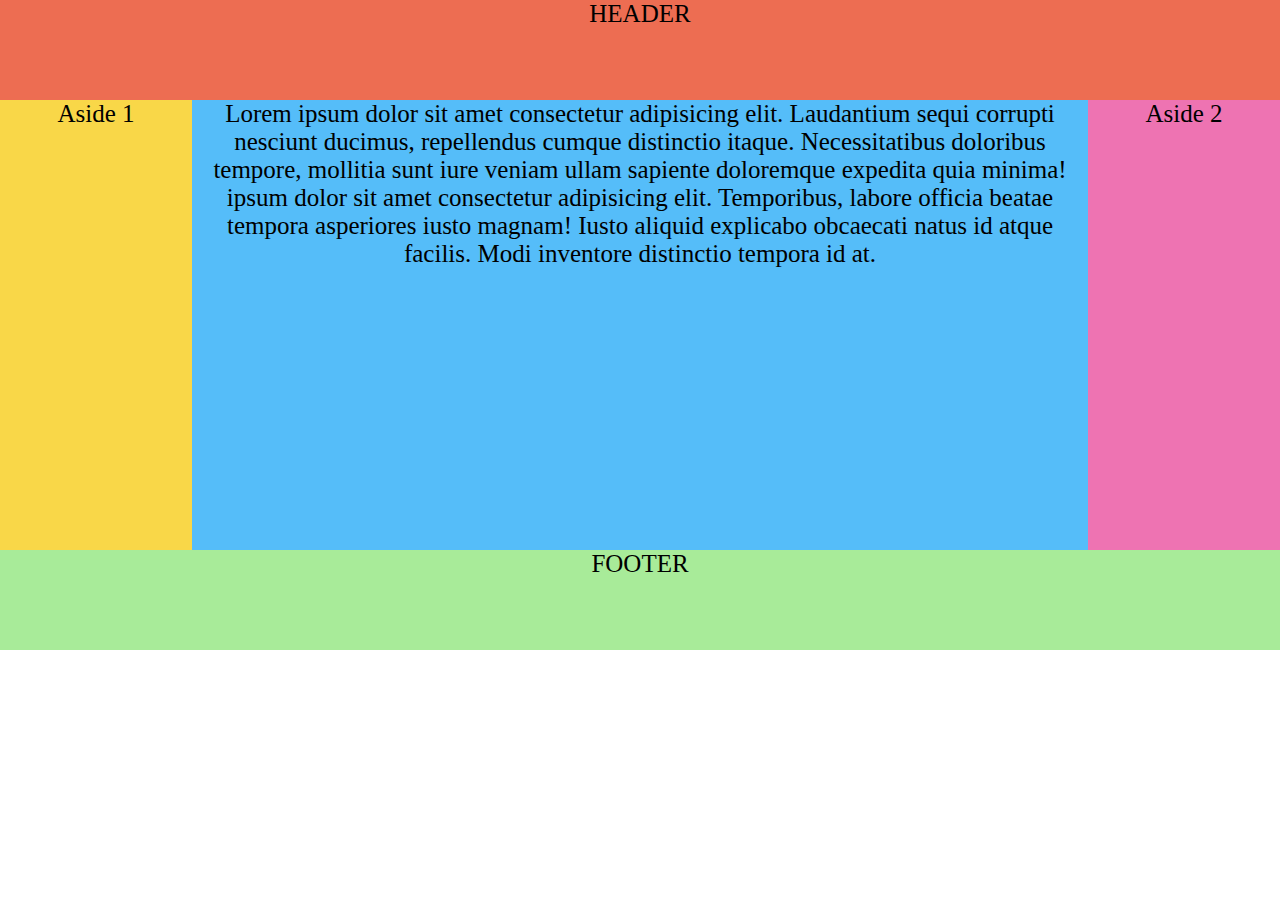
<file: media/index.html>
<!DOCTYPE html>
<html lang="en">
  <head>
    <meta name="viewport" content="width=device-width, initial-scale=1, minimum-scale=1" /> 
    <title>Responsive Layout</title>
    <link rel="stylesheet"  href="mediastyle.css">
  </head>
  <body>
    <div class="container">
      <header>HEADER</header>
      <div class="content">
        <main class="main">Lorem ipsum dolor sit amet consectetur adipisicing elit. Laudantium sequi corrupti nesciunt ducimus, repellendus cumque distinctio itaque. Necessitatibus doloribus tempore, mollitia sunt iure veniam ullam sapiente doloremque expedita quia minima! ipsum dolor sit amet consectetur adipisicing elit. Temporibus, labore officia beatae tempora asperiores iusto magnam! Iusto aliquid explicabo obcaecati natus id atque facilis. Modi inventore distinctio tempora id at.</main>
        <aside class="left-sidebar">Aside 1</aside>
        <aside class="right-sidebar">Aside 2</aside>
      </div>
      <footer>FOOTER</footer>  
    </div>
  </body>
</html>
</file>
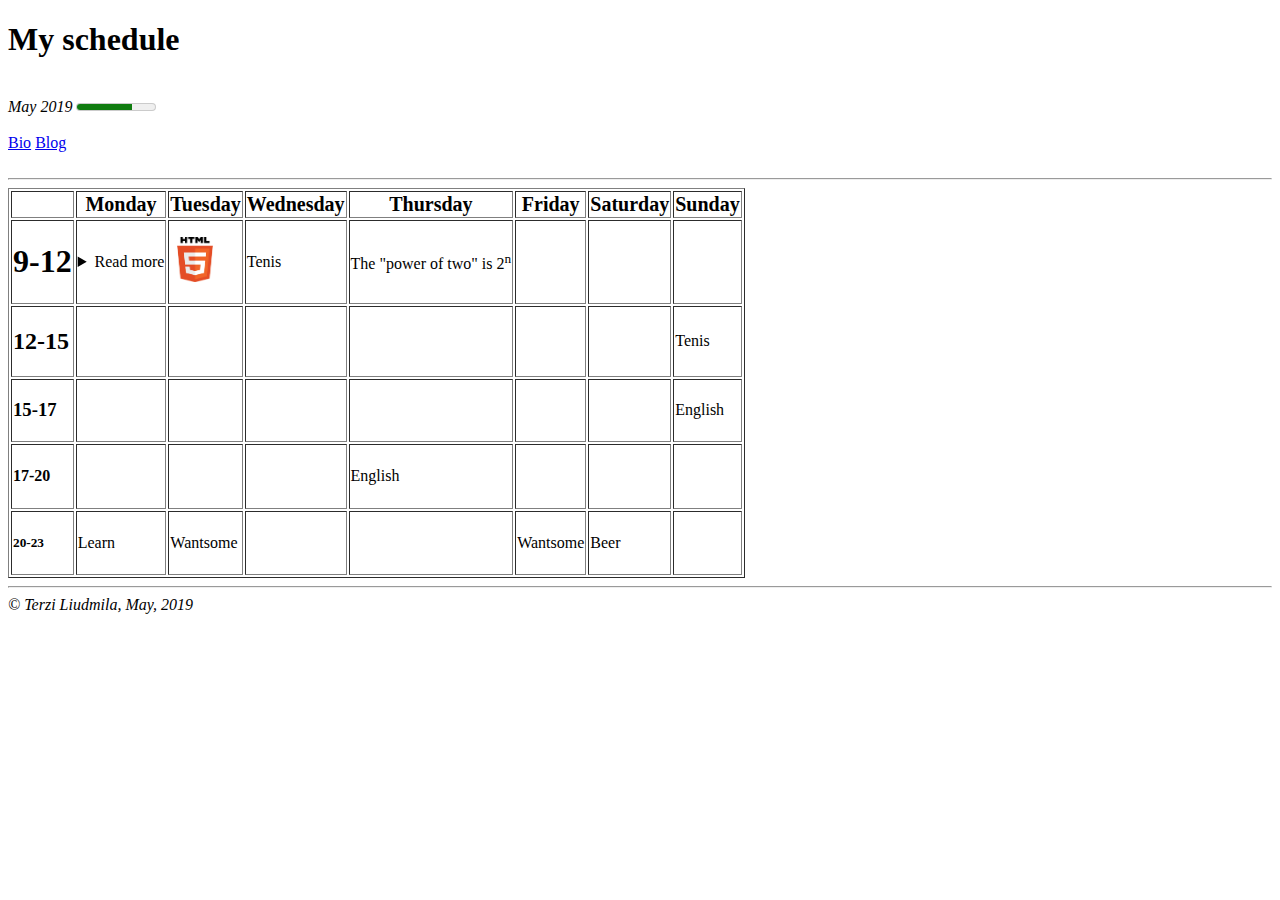
<file: Tema-HTML1/index.html>
<!DOCTYPE html>
<html>
    <head>
        <title>Schedule</title>
    </head>
    <body>
        <h1> My schedule</h1>
        <br />
            <label for="may2019"><i>May 2019</i></label>
            <meter id="may2019" value="7" min="0" max="10"></meter>
            <br /> <br />
        <a href="/Tema-HTML1/bio.html" target="_blank">Bio</a> 
        <a href="/Tema-HTML1/blog.html" target="_blank">Blog</a>
        <br /> <br />
        <main>
            <hr>
            <table border="1px">
                <thead >
                    <tr style="font-size:20px">
                        <th></th>
                        <th>Monday</th>
                        <th>Tuesday</th>
                        <th>Wednesday</th>
                        <th>Thursday</th>
                        <th>Friday</th>
                        <th>Saturday</th>
                        <th>Sunday</th>
                    </tr>
                </thead>
                <tr>
                    <td><h1>9-12</h1></td>
                    <td><details>
                        <summary>Read more</summary>
                    </details></td>
                    <td><img width="50px" height="45px" src="[data-uri]" alt="photo representative for html5"> </td>
                    <td>Tenis</td>
                    <td>The "power of two" is 2<sup>n</sup></td>
                    <td></td>
                    <td></td>
                    <td></td>
                </tr>
                <tr>
                    <td><h2>12-15</h2></td>
                    <td></td>
                    <td></td>
                    <td></td>
                    <td></td>
                    <td></td>
                    <td></td>
                    <td>Tenis</td>
                </tr>
                <tr>
                    <td><h3>15-17</h3></td>
                    <td></td>
                    <td></td>
                    <td></td>
                    <td></td>
                    <td></td>
                    <td></td>
                    <td>English</td>
                </tr>
                <tr>
                    <td><h4>17-20</h4></td>
                    <td></td>
                    <td></td>
                    <td></td>
                    <td>English</td>
                    <td></td>
                    <td></td>
                    <td></td>
                </tr>
                <tr>
                    <td><h5>20-23</h5></td>
                    <td>Learn</td>
                    <td>Wantsome</td>
                    <td></td>
                    <td></td>
                    <td>Wantsome</td>
                    <td>Beer</td>
                    <td></td>
                </tr>
            </table>
            <hr>
        </main>   
    </body>
    <footer> <i>&copy; Terzi Liudmila, May, 2019</i></footer>
</html>
</file>
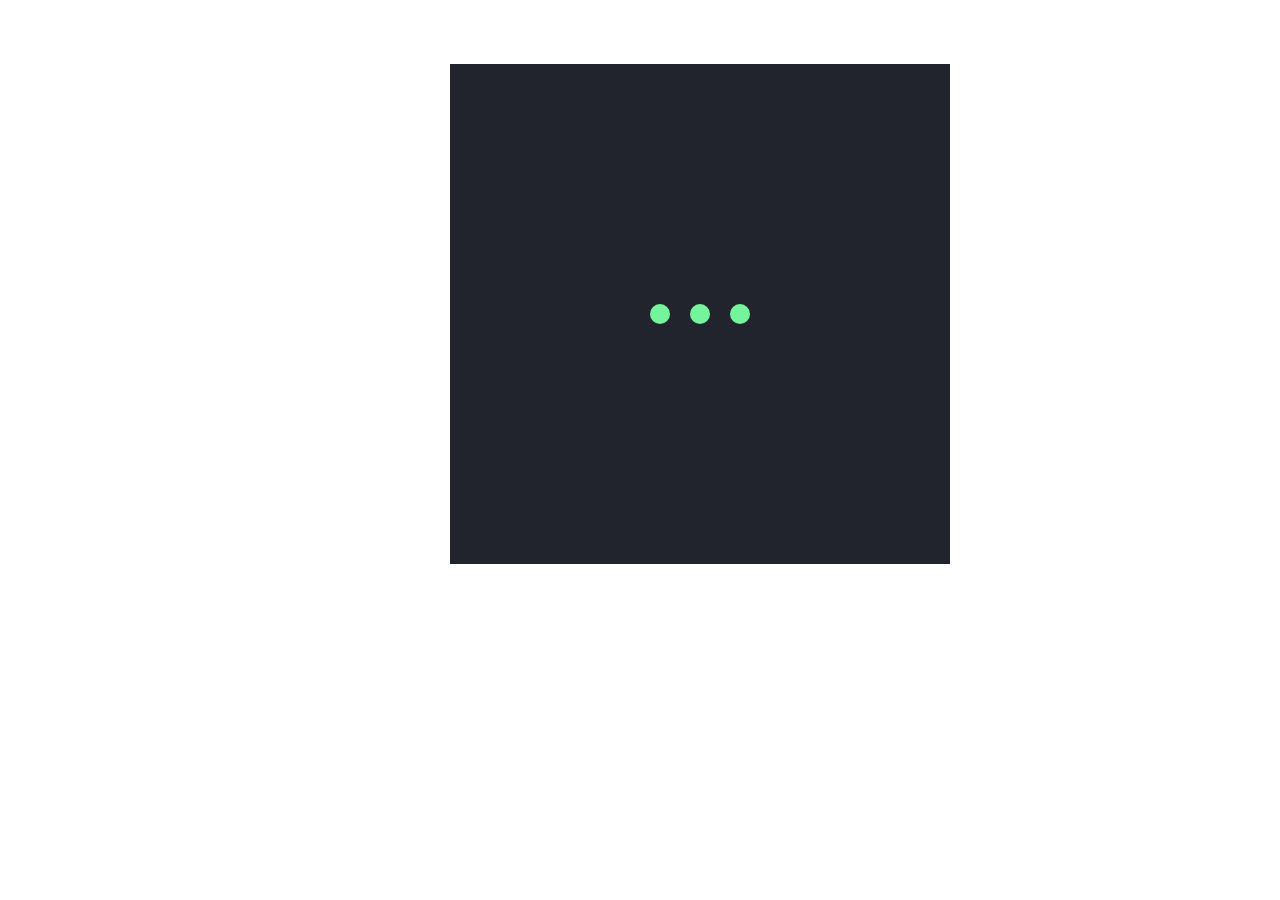
<file: animation/loading.html>
<!DOCTYPE html>
<html>
    <head>
        <title>Loading Animation</title>
        <link rel="stylesheet" href="loading.css">
    </head>
    <body>
        <div class="dots">
            <div class="dot"></div>
            <div class="dot"></div>
            <div class="dot"></div>
        </div>
    </body>
</html>
</file>
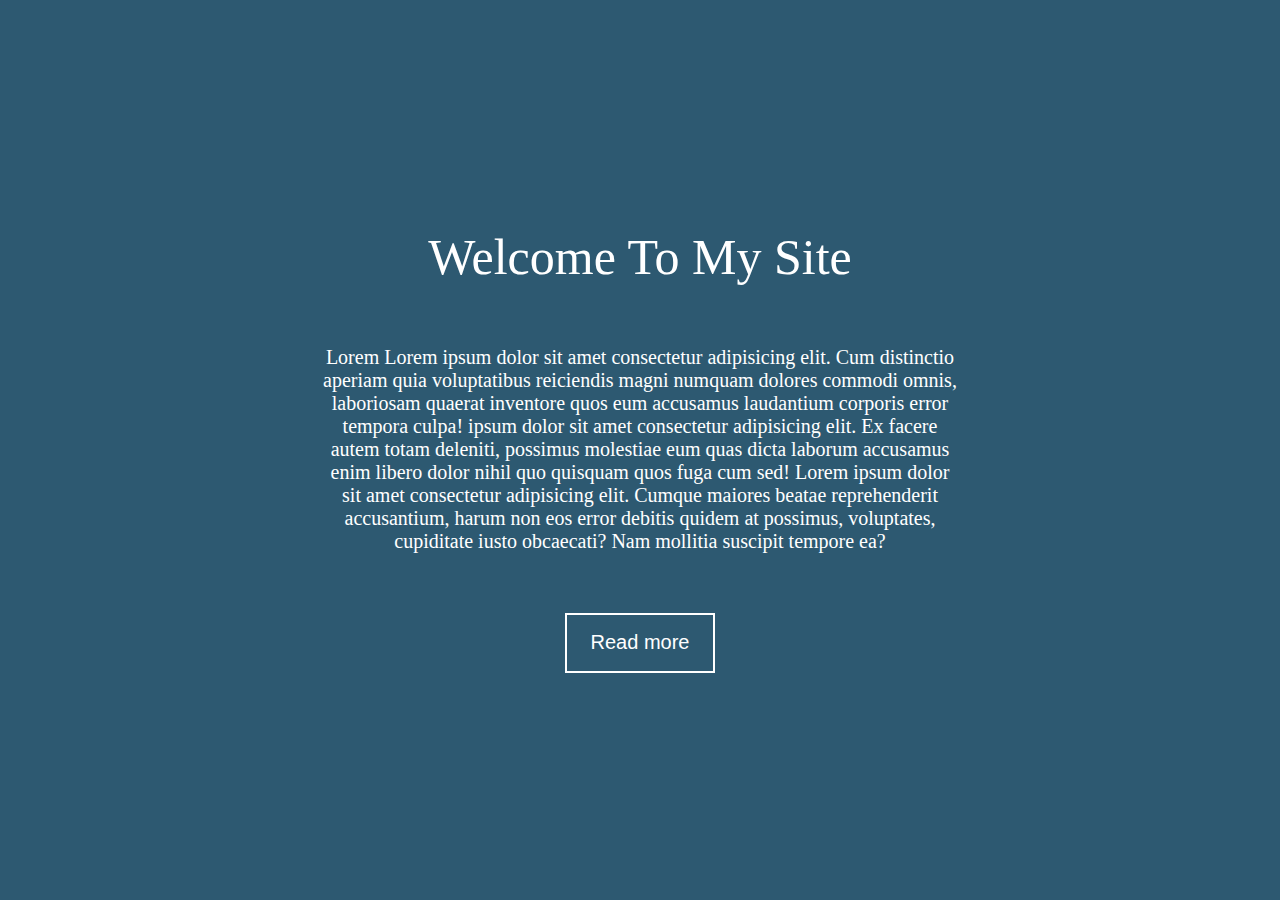
<file: animation/welcome.html>
<!DOCTYPE html>
<html>
    <head>
        <title>Welcome</title>
        <link rel="stylesheet" href="welcome.css">
    </head>
    <body>
        <section class="container">
            <header>Welcome to my site</header>
            <main>Lorem Lorem ipsum dolor sit amet consectetur adipisicing elit. Cum distinctio aperiam quia voluptatibus reiciendis magni numquam dolores commodi omnis, laboriosam quaerat inventore quos eum accusamus laudantium corporis error tempora culpa! ipsum dolor sit amet consectetur adipisicing elit. Ex facere autem totam deleniti, possimus molestiae eum quas dicta laborum accusamus enim libero dolor nihil quo quisquam quos fuga cum sed!
                Lorem ipsum dolor sit amet consectetur adipisicing elit. Cumque maiores beatae reprehenderit accusantium, harum non eos error debitis quidem at possimus, voluptates, cupiditate iusto obcaecati? Nam mollitia suscipit tempore ea?</main>
            <button class="read">Read more</button>
        </section>
    </body>
</html>
</file>
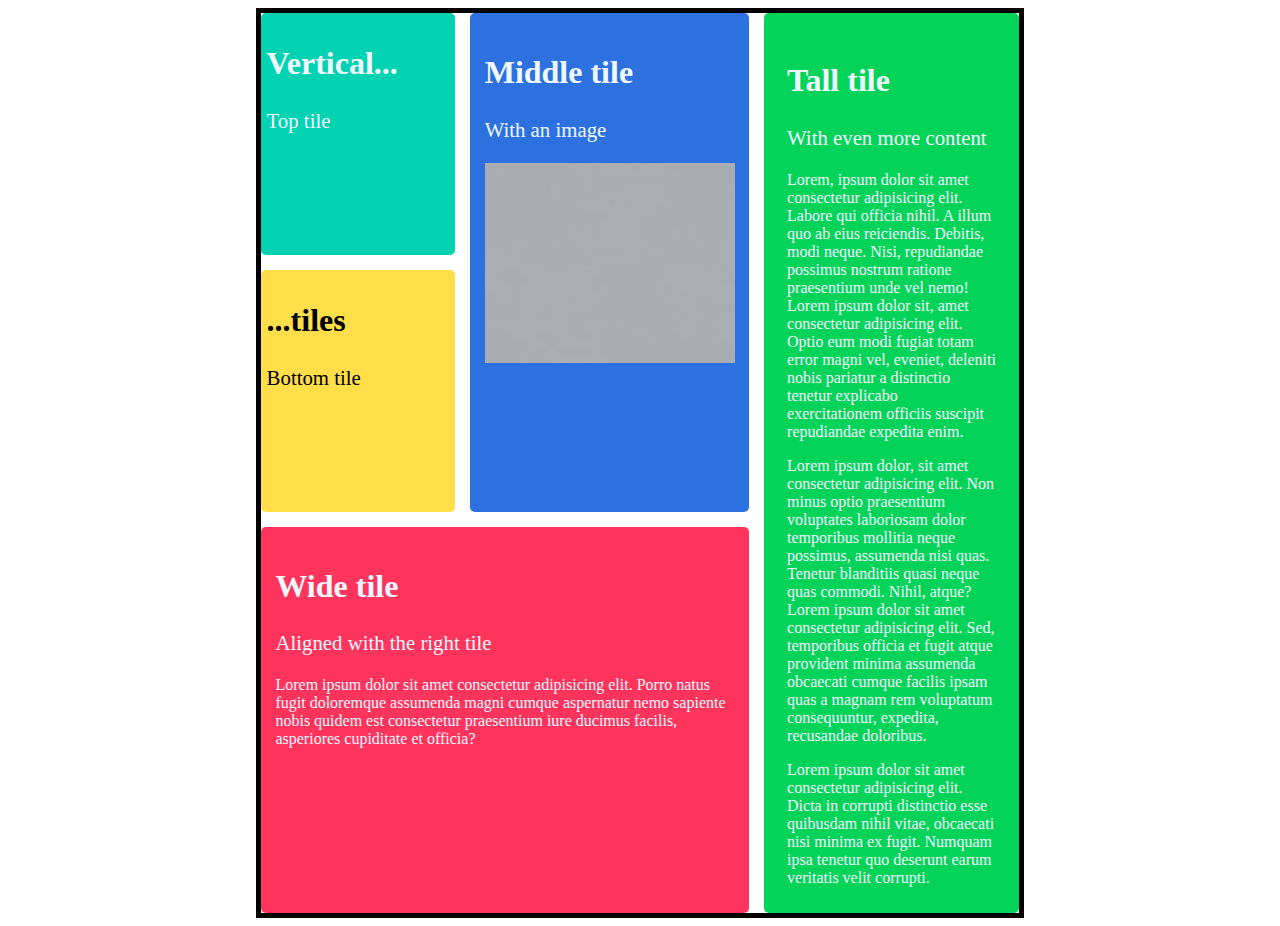
<file: css-flex/layout2.html>
<!DOCTYPE html>
<html>
    <head>
        <title>Learn Flex part 2</title>
        <link rel="stylesheet" href="layout2.css">
    </head>
    <body>
        <section class="container">
            <div class="left-section">
                <div class="up">
                    <div class="green-yellow">
                        <div class="green">
                            <h2 class="title">Vertical...</h2>
                            <p class="sub-title">Top tile</p>
                        </div>
                        <div class="yellow">
                            <h2 class="title">...tiles</h2>
                            <p class="sub-title">Bottom tile</p>
                        </div>
                    </div>
                    <div class="middle-tile">
                        <h2 class="title">Middle tile</h2>
                        <p class="sub-title">With an image</p>
                        <img src="[data-uri]" alt="grey image">
                    </div>
                </div>
                <div class="wide-tile">
                    <h2 class="title">Wide tile</h2>
                    <p class="sub-title">Aligned with the right tile</p>
                    <p>Lorem ipsum dolor sit amet consectetur adipisicing elit. Porro natus fugit doloremque assumenda magni cumque aspernatur nemo sapiente nobis quidem est consectetur praesentium iure ducimus facilis, asperiores cupiditate et officia?</p>
                </div>
            </div>
            <div class="tall-tile">
                <h2 class="title">Tall tile</h2>
                <p class="sub-title">With even more content</p>
                <p>Lorem, ipsum dolor sit amet consectetur adipisicing elit. Labore qui officia nihil. A illum quo ab eius reiciendis. Debitis, modi neque. Nisi, repudiandae possimus nostrum ratione praesentium unde vel nemo! Lorem ipsum dolor sit, amet consectetur adipisicing elit. Optio eum modi fugiat totam error magni vel, eveniet, deleniti nobis pariatur a distinctio tenetur explicabo exercitationem officiis suscipit repudiandae expedita enim.</p>
                <p>Lorem ipsum dolor, sit amet consectetur adipisicing elit. Non minus optio praesentium voluptates laboriosam dolor temporibus mollitia neque possimus, assumenda nisi quas. Tenetur blanditiis quasi neque quas commodi. Nihil, atque? Lorem ipsum dolor sit amet consectetur adipisicing elit. Sed, temporibus officia et fugit atque provident minima assumenda obcaecati cumque facilis ipsam quas a magnam rem voluptatum consequuntur, expedita, recusandae doloribus.</p>
                <p>Lorem ipsum dolor sit amet consectetur adipisicing elit. Dicta in corrupti distinctio esse quibusdam nihil vitae, obcaecati nisi minima ex fugit. Numquam ipsa tenetur quo deserunt earum veritatis velit corrupti.</p>
            </div>
        </section>
    </body>
</html>
</file>
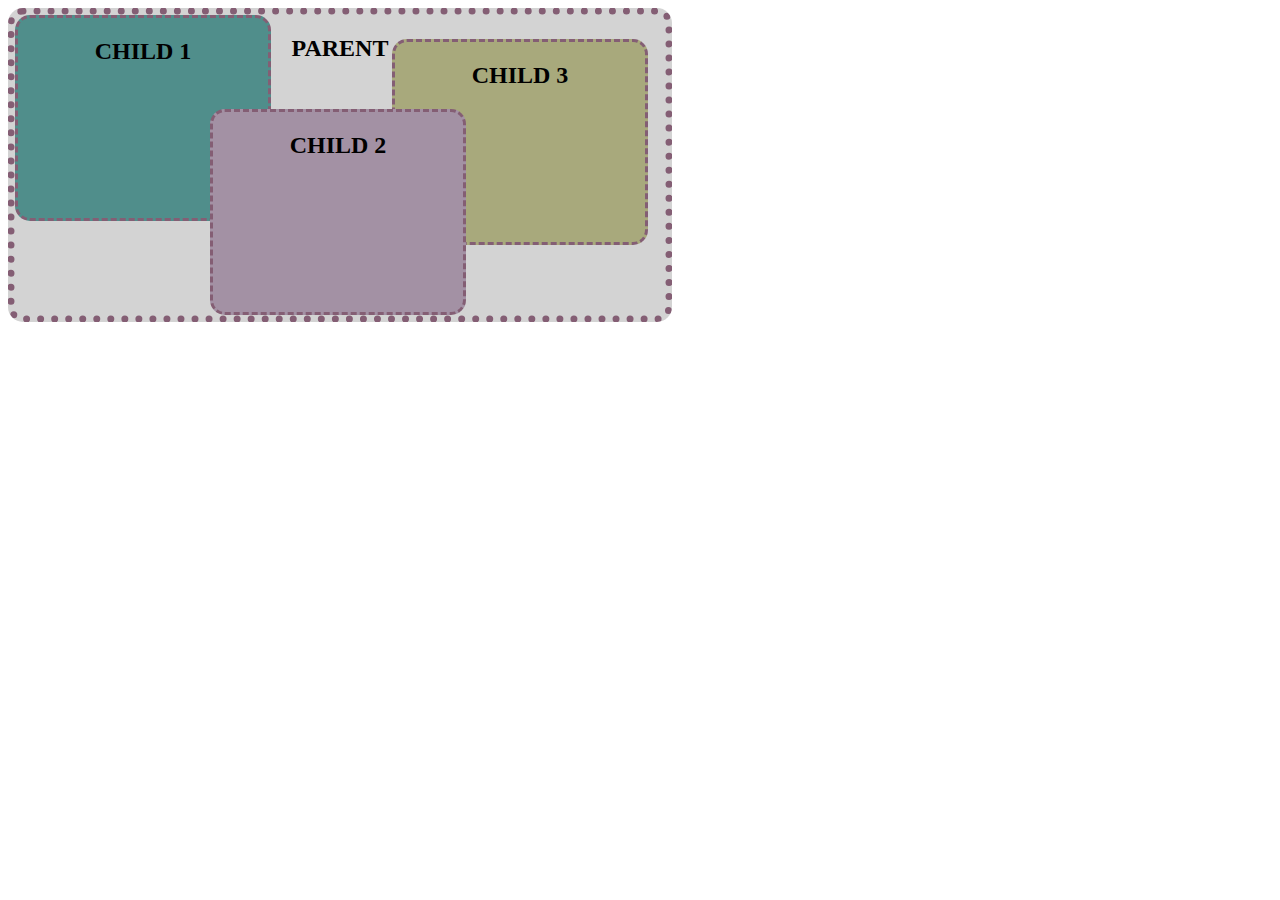
<file: CSS/pos2.html>
<!DOCTYPE html>
<html>
<head>
    <title>CSS Positioning</title>
    <link rel="stylesheet" href="pos2.css">
</head>
<body>
    <div class="parent">
        <h2>parent</h2>
        <div class="child child1">
            <h2>child 1</h2>
        </div>
        <div class="child child2">
            <h2>child 2</h2>
        </div>
        <div class="child child3">
            <h2>child 3</h2>
        </div>
    </div>
</body>
</html>
</file>
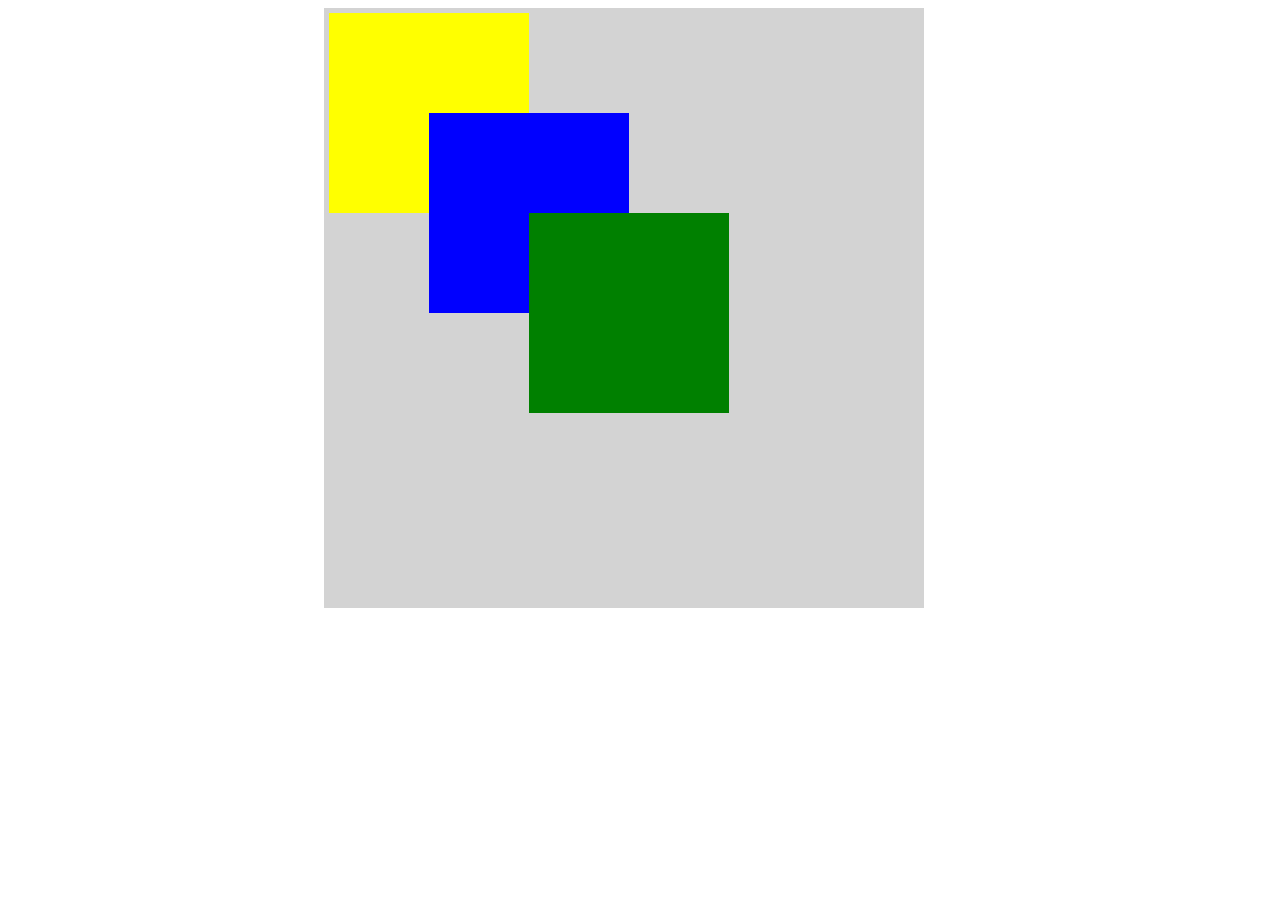
<file: CSS/sandbox.html>
<!DOCTYPE html>
<html>
    <head>
        <link rel="stylesheet" href="style.css" >
        <!-- <link rel="stylesheet" href="bonus1.css" > -->
        <!-- <link rel="stylesheet" href="bonus2.css" > -->
    </head>
    <body>
        <div id="first">
            <div id="yellow">
                <div id="blue">
                    <div id="green">
                    </div>
                </div>
            </div> 
        </div>
    </body>
</html>
</file>
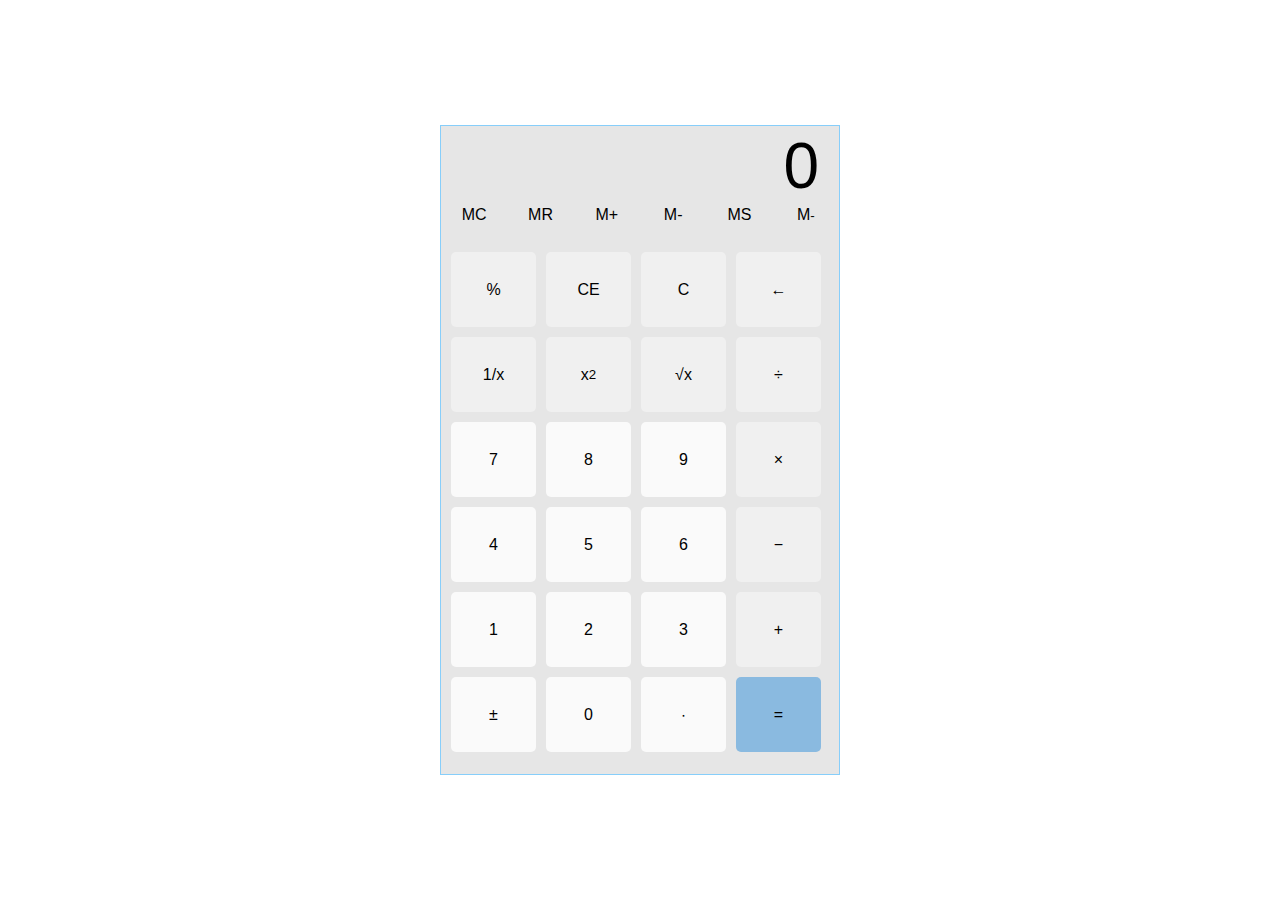
<file: grid/calc-std.html>
<!DOCTYPE html>
<html>
    <head>
        <title>Standard Calculator</title>
        <link rel="stylesheet" href="calc-std.css">
    </head> 
    <body>
        <section class="calculator1">
            <input type="text" class="screen" value="0" />
            <div class="buttons-m">
                <div class="button-m">MC</div>
                <div class="button-m">MR</div>
                <div class="button-m">M+</div>
                <div class="button-m">M-</div>
                <div class="button-m">MS</div>
                <div class="button-m">M<sup>-</sup></div>
            </div> <br>
            <div class="buttons">
                <div class="button">&percnt;</div>
                <div class="button">CE</div>
                <div class="button">C</div>
                <div class="button">&larr;</div>
                <div class="button">1/x</div>
                <div class="button">x<sup>2</sup></div>
                <div class="button">&radic;x</div>
                <div class="button">&divide;</div>
                <div class="button-n">7</div>
                <div class="button-n">8</div>
                <div class="button-n">9</div>
                <div class="button">&times;</div>
                <div class="button-n">4</div>
                <div class="button-n">5</div>
                <div class="button-n">6</div>
                <div class="button">&minus;</div>
                <div class="button-n">1</div>
                <div class="button-n">2</div>
                <div class="button-n">3</div>
                <div class="button">&plus;</div>
                <div class="button-n">&plusmn;</div>
                <div class="button-n">0</div>
                <div class="button-n">&#8729;</div>
                <div id="equal" class="button">=</div>
             </div>
        </section>
    </body>
</html>
</file>
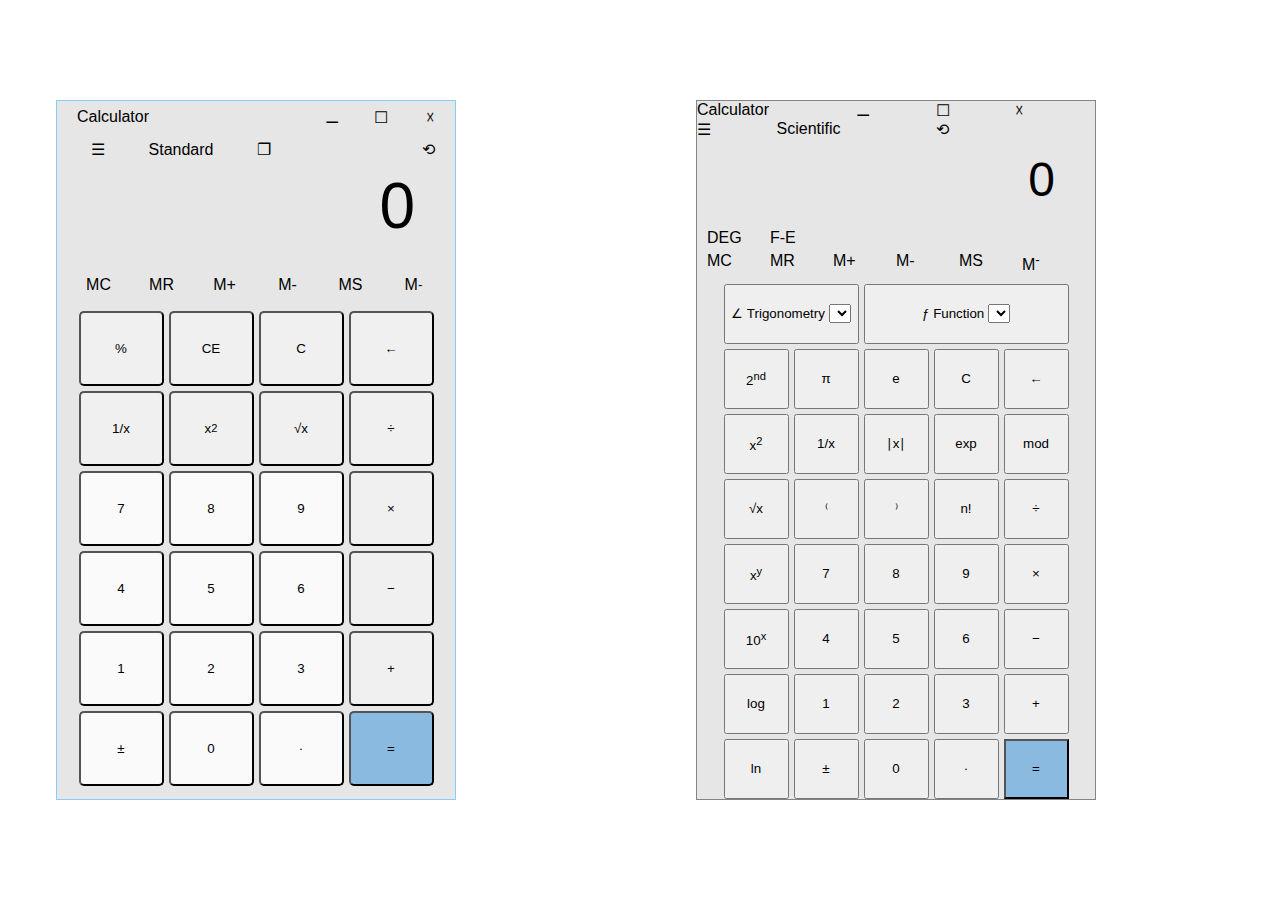
<file: grid/calculator.html>
<!DOCTYPE html>
<html>
    <head>
        <title>Standard Calculator</title>
        <link rel="stylesheet" href="calculator.css">
        <link rel="stylesheet" href="calculator2.css">
    </head> 
    <body>
        <div class="container">
        <section class="calculator1">
            <div class="nest1">
                <div class="row1">Calculator</div>
                <div class="row1">&#9866;</div>
                <div class="row1">&#9744;</div>
                <div class="row1">&#9747;</div>
            </div>
            <div class="nest2">
                <div class="row2">&#9776;</div>
                <div class="row2">Standard</div>
                <div class="row2">&#10064;</div>
                <div class="row2">&#10226;</div>
            </div>
            <div class="screen">
                <input type="text" class="screen" value="0" />
            </div>
            <div class="buttons-m">
                <div class="text-m">MC</div>
                <div class="text-m">MR</div>
                <div class="text-m">M+</div>
                <div class="text-m">M-</div>
                <div class="text-m">MS</div>
                <div class="text-m">M<sup>-</sup></div>
            </div>
            <div class="buttons">
                <button class="button">&percnt;</button>
                <button class="button">CE</button>
                <button class="button">C</button>
                <button class="button">&larr;</button>
                <button class="button">1/x</button>
                <button class="button">x<sup>2</sup></button>
                <button class="button">&radic;x</button>
                <button class="button">&divide;</button>
                <button class="button-n">7</button>
                <button class="button-n">8</button>
                <button class="button-n">9</button>
                <button class="button">&times;</button>
                <button class="button-n">4</button>
                <button class="button-n">5</button>
                <button class="button-n">6</button>
                <button class="button">&minus;</button>
                <button class="button-n">1</button>
                <button class="button-n">2</button>
                <button class="button-n">3</button>
                <button class="button">&plus;</button>
                <button class="button-n">&plusmn;</button>
                <button class="button-n">0</button>
                <button class="button-n">&#8729;</button>
                <button id="equal" class="button">=</button>
            </div>

        </section>
        <section class="calculator2">
                <div class="nest3">
                    <div class="item1">Calculator</div>
                    <div class="item2">&#9866;</div>
                    <div class="item3">&#9744;</div>
                    <div class="item4">&#9747;</div>
                    <div class="item5">&#9776;</div>
                    <div class="item6">Scientific</div>
                    <div class="item7">&#10226;</div>
                </div>
                <div class="screen2">
                    <input type="text" class="screen2" value="0" />
                </div>
                <div class="buttons-s">
                    <div class="text1">DEG</div>
                    <div class="text2">F-E</div>
                    <div class="text3">MC</div>
                    <div class="text4">MR</div>
                    <div class="text5">M+</div>
                    <div class="text6">M-</div>
                    <div class="text7">MS</div>
                    <div class="text8">M<sup>-</sup></div>
                </div>
                <div class="button-2">
                    <button class="button1">&#8736; Trigonometry 
                        <select></select>
                    </button>
                    <button class="button2">&#402; Function
                        <select></select>
                    </button>
                    <button class="button3">2<sup>nd</sup></button>
                    <button class="button4">&pi;</button>
                    <button class="button5">e</button>
                    <button class="button6">C</button>
                    <button class="button7">&larr;</button>
                    <button class="button8">x<sup>2</sup></button>
                    <button class="button9">1/x</button>
                    <button class="button10">&#8739;x&#8739;</button>
                    <button class="button11">exp</button>
                    <button class="button12">mod</button>
                    <button class="button13">&radic;x</button>
                    <button class="button14">&#8317;</button>
                    <button class="button15">&#8318;</button>
                    <button class="button16">n!</button>
                    <button class="button17">&divide;</button>
                    <button class="button18">x<sup>y</sup></button>
                    <button class="button19">7</button>
                    <button class="button20">8</button>
                    <button class="button21">9</button>
                    <button class="button22">&times;</button>
                    <button class="button23">10<sup>x</sup></button>
                    <button class="button24">4</button>
                    <button class="button25">5</button>
                    <button class="button26">6</button>
                    <button class="button27">&minus;</button>
                    <button class="button28">log</button>
                    <button class="button29">1</button>
                    <button class="button30">2</button>
                    <button class="button31">3</button>
                    <button class="button32">&plus;</button>
                    <button class="button33">ln</button>
                    <button class="button34">&plusmn;</button>
                    <button class="button35">0</button>
                    <button class="button36">&#8729;</button>
                    <button id="equal" class="button37">=</button>
                </div>

            </section>
        </div>

    </body>
</html>
</file>
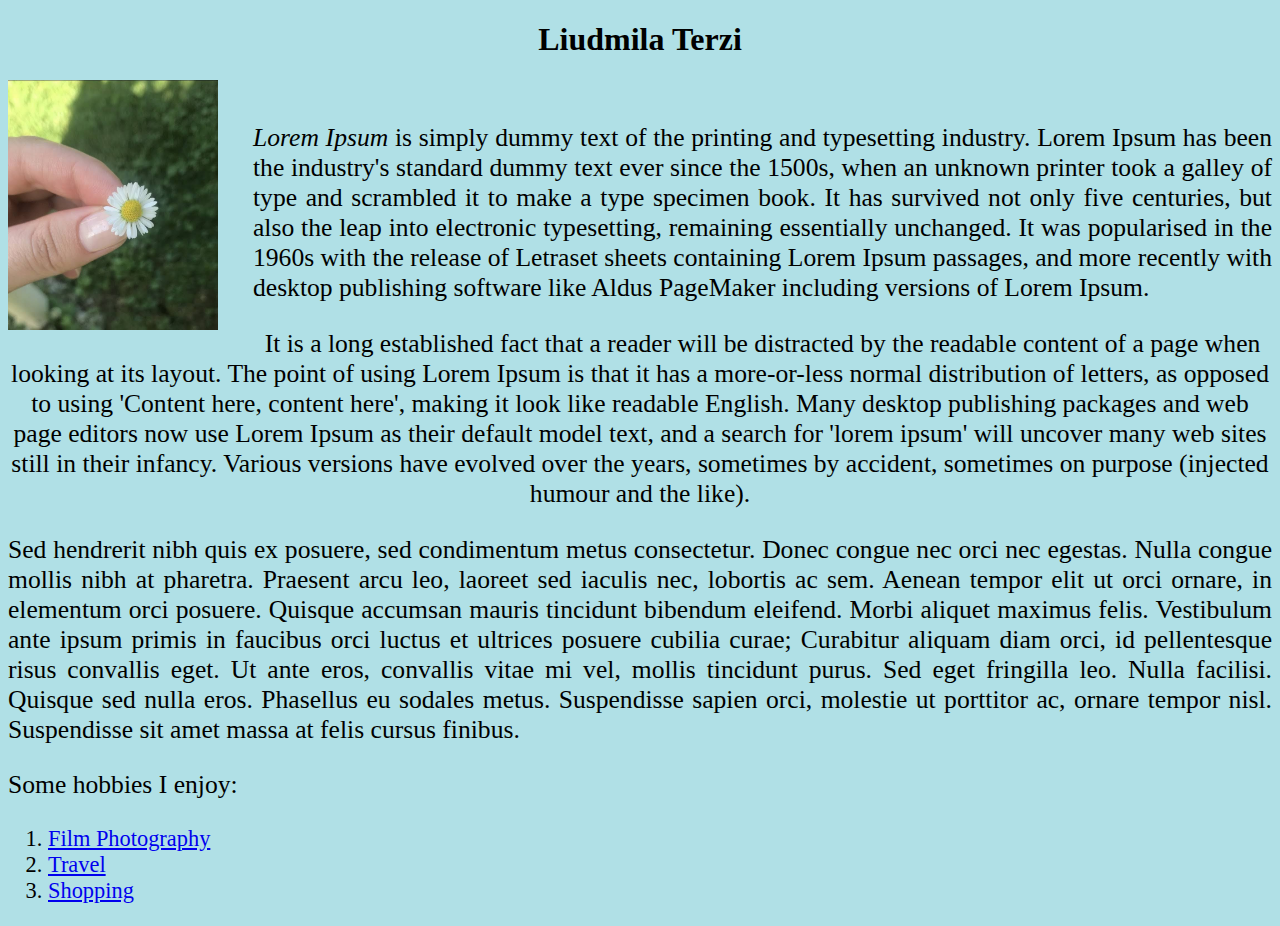
<file: Tema-HTML1/bio.html>
<!DOCTYPE html>
<html>

<head>
  <title> Bio L. Terzi </title>
  <style>
    div.a {
      text-align: center;
    }

    div.b {
      text-align: justify;
    }
  </style>

</head>

<body style="background-color:powderblue;">
  <div class="a">
    <h1> Liudmila Terzi</h1>
  </div>
  <div>
    <div style="float: left">
      <img width="210x" height="250px" src="Bio-poza.jpg" alt="poza cu o floare de musetel" style="padding-right: 35px"/>
    </div> <br />
    <div class="b">
      <p style="font-size:160%;"> <i>Lorem Ipsum </i> is simply dummy text of the printing and typesetting
        industry. Lorem Ipsum has been the industry's standard dummy text ever since the 1500s, when an unknown printer took a galley of type and scrambled it to
        make
        a type specimen book. It has survived not only five centuries, but also the leap into electronic
        typesetting,
        remaining essentially unchanged. It was popularised in the 1960s with the release of Letraset sheets
        containing
        Lorem Ipsum passages, and more recently with desktop publishing software like Aldus PageMaker including
        versions
        of Lorem Ipsum.
      </p>
    </div>
    <div class="a">
      <p style="font-size:160%;">It is a long established fact that a reader will be distracted by the readable
        content of a page when looking
        at its layout. The point of using Lorem Ipsum is that it has a more-or-less normal distribution of
        letters,
        as opposed to using 'Content here, content here', making it look like readable English. Many desktop
        publishing packages and web page editors now use Lorem Ipsum as their default model text, and a search
        for
        'lorem ipsum' will uncover many web sites still in their infancy. Various versions have evolved over the
        years, sometimes by accident, sometimes on purpose (injected humour and the like).
      </p>
    </div>
    <div class="b">
      <p style="font-size:160%;">Sed hendrerit nibh quis ex posuere, sed condimentum metus consectetur. Donec congue nec orci nec egestas. Nulla congue mollis nibh at pharetra. Praesent arcu leo, laoreet sed iaculis nec, lobortis ac sem. Aenean tempor elit ut orci ornare, in elementum orci posuere. Quisque accumsan mauris tincidunt bibendum eleifend. Morbi aliquet maximus felis. Vestibulum ante ipsum primis in faucibus orci luctus et ultrices posuere cubilia curae; Curabitur aliquam diam orci, id pellentesque risus convallis eget. Ut ante eros, convallis vitae mi vel, mollis tincidunt purus. Sed eget fringilla leo. Nulla facilisi. Quisque sed nulla eros. Phasellus eu sodales metus. Suspendisse sapien orci, molestie ut porttitor ac, ornare tempor nisl. Suspendisse sit amet massa at felis cursus finibus.
      </p>
    </div>
  </div>
  <p style="font-size:160%;">Some hobbies I enjoy:</p>
  <ol style="font-size:140%;">
    <li> <a href="https://sovietcameras.org/wp-content/uploads/2020/03/zenit-ttl.jpg" target="_blank">Film Photography</li>
    <li> <a href="https://www.candorblog.com/wp-content/uploads/2017/05/travel-022.jpg" target="_blank"> Travel</li>
    <li> <a href="https://www.whatsonincanaryislands.com/wp-content/uploads/2017/05/fashion_shopping.jpg" target="_blank"> Shopping </li>
  </ol>
</body>

</html>
</file>
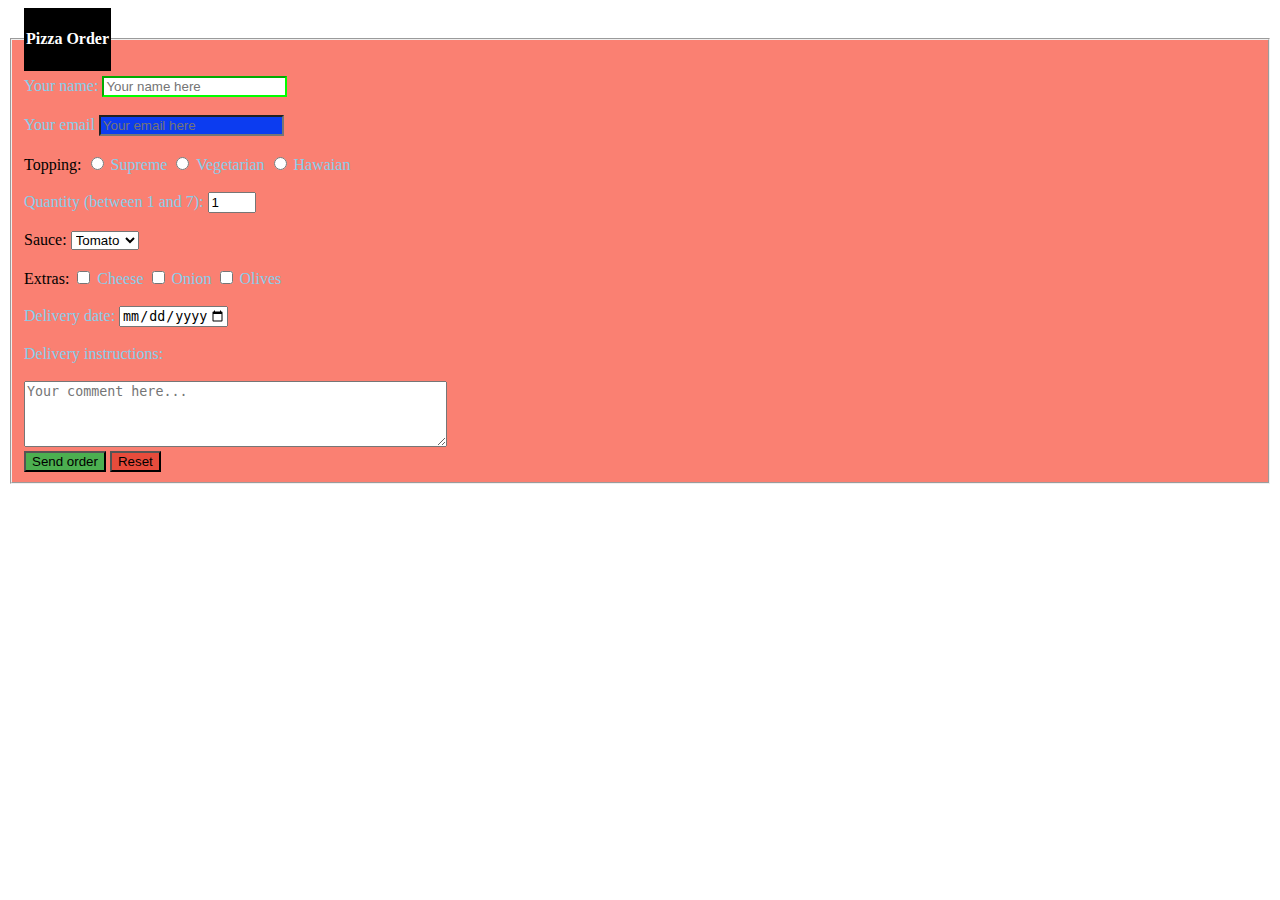
<file: Tema_HTML2/Forms.html>
<!DOCTYPE html>
<html>

<head>
  <title>Forms</title>
  <link rel="stylesheet" href="style.css">
</head>

<body>
  <fieldset>
    <legend>
      <h4>Pizza Order</h4>
    </legend>
    <form action="" method="get" target="_blank">
      <label for="name">Your name:</label>
      <input required type="text" id="name" name="username" placeholder="Your name here" minlength="3" maxlength="10"><br>
      <br>
      <label for="email">Your email</label>
      <input required type="email" id="email" name="email" placeholder="Your email here">
      <br />
      <br />
      <span>Topping:
        <input type="radio" id="supreme" name="topping">
        <label for="supreme">Supreme</label>
        <input type="radio" id="vegetarian" name="topping">
        <label for="vegetarian">Vegetarian</label>
        <input type="radio" id="hawaian" name="topping">
        <label for="hawaian">Hawaian</label>
      </span>
      <br />
      <br />
      <label for="quantity">Quantity (between 1 and 7):</label>
      <input type="number" id="quantity" name="quantity" min="1" max="7" value="1">
      <br />
      <br />
      <span>Sauce:
        <select id="sauce">
          <option value="bbq">BBQ</option>
          <option value="tomato" selected>Tomato</option>
          <option value="cheese">Cheese</option>
          <option value="garlic">Garlic</option>
          <option value="spicy">Spicy</option>
        </select>
      </span>
      <br />
      <br />
      <span>Extras:
        <input type="checkbox" id="cheese" name="extras">
        <label for="cheese">Cheese</label>
        <input type="checkbox" id="onion" name="extras">
        <label for="onion">Onion</label>
        <input type="checkbox" id="olives" name="extras">
        <label for="olives">Olives</label>
      </span>
      <br />
      <br />
      <label for="date">Delivery date:</label>
      <input type="date" id="date" name="delivery-date" min="2023-06-05" max="2023-06-10" />
      <br />
      <br />
      <label for="instructions">Delivery instructions:</label>
      <br />
      <br />
      <textarea required placeholder="Your comment here..." id="instructions" name="instructions" rows="4"
        cols="50"></textarea>
      <br />
      <button class="send-order" type="submit" value="Submit">Send order</button>
      <button type="reset" value="Reset">Reset</button>
    </form>
  </fieldset>
</body>

</html>
</file>
<file: media/mediastyle.css>
* {
  margin: 0;
  padding: 0;
  box-sizing: border-box;
}

@media (width > 720px) {
  .container {
    text-align: center;
    font-size: 25px;
  }
  .container header,
  .container footer {
    width: 100%;
    height: 100px;
  }
  .container header {
    background-color: #ed6d52;
  }
  .container footer {
    background-color: #a8eb99;
  }
  .container .content {
    display: flex;
    height: 50vh;
  }
  .container .content .main {
    width: 70%;
    background-color: #55bdf9;
    order: 2;
  }
  .container .content .left-sidebar {
    width: 15%;
    background-color: #f9d748;
    order: 1;
  }
  .container .content .right-sidebar {
    width: 15%;
    background-color: #ee73b2;
    order: 3;
  }
}
@media (width <= 720px) {
  .container {
    text-align: center;
    font-size: 20px;
    width: 100%;
  }
  .container header {
    background-color: rgb(49, 178, 221);
    height: 10vh;
  }
  .container footer {
    background-color: forestgreen;
    height: 10vh;
  }
  .container .content {
    display: flex;
    flex-direction: column;
  }
  .container .content .main {
    background-color: aqua;
    height: 50vh;
  }
  .container .content .left-sidebar {
    background-color: magenta;
    height: 15vh;
  }
  .container .content .right-sidebar {
    background-color: tomato;
    height: 15vh;
  }
}
@media print {
  .container {
    background-color: white;
    color: black;
    text-align: center;
  }
  .container header {
    margin-top: 15%;
    font-size: 30px;
  }
  .container footer {
    margin-top: 65%;
    font-size: 20px;
  }
  .content {
    font-size: 20px;
    margin-top: 200px;
    display: flex;
  }
  .content .main {
    order: 2;
  }
  .content .left-sidebar {
    order: 1;
  }
  .content .right-sidebar {
    order: 3;
  }
}/*# sourceMappingURL=mediastyle.css.map */
</file>
<file: animation/loading.css>
body {
  margin: 0;
  padding: 0;
}

.dots {
  width: 500px;
  height: 500px;
  margin-top: 5%;
  margin-left: 450px;
  background: #22242D;
  display: flex;
  flex-direction: row;
  align-items: center;
  justify-content: center;
}
.dots .dot {
  background: #74F59B;
  width: 20px;
  height: 20px;
  border-color: black;
  border-radius: 50%;
  margin: 10px;
  animation: jump 1.6s linear infinite;
}
.dots .dot:nth-child(2) {
  animation-delay: -1.3s;
}
.dots .dot:nth-child(3) {
  animation-delay: -1.1s;
}

@keyframes jump {
  0%, 60%, 100% {
    transform: initial;
  }
  30% {
    transform: translateY(-20px);
  }
}/*# sourceMappingURL=loading.css.map */
</file>
<file: animation/welcome.css>
* {
  margin: 0;
  padding: 0;
  background-color: #2D5971;
}

.container {
  position: relative;
  width: 100%;
  height: 100vh;
  display: flex;
  flex-direction: column;
  justify-content: center;
  text-align: center;
  color: white;
  gap: 60px;
}
.container header {
  width: 50%;
  align-self: center;
  font-size: 50px;
  text-transform: capitalize;
  animation: slideDown ease 4s forwards 1s infinite;
}
.container main {
  width: 50%;
  font-size: 20px;
  align-self: center;
  animation: slide ease 4s forwards 1s infinite;
}
.container .read {
  color: white;
  border: 2px solid white;
  font-size: 20px;
  align-self: center;
  width: 150px;
  height: 60px;
  animation: pop ease-in 4s forwards 1s infinite;
}

@keyframes slideDown {
  from {
    transform: translateY(-150px);
    opacity: 0;
  }
  to {
    transform: translateY(0);
    opacity: 1;
  }
}
@keyframes slide {
  0% {
    transform: translateX(-100%);
  }
  100% {
    transform: translateX(0);
  }
}
@keyframes pop {
  0% {
    opacity: 0;
  }
  70% {
    opacity: 0;
  }
  100% {
    opacity: 1;
  }
}/*# sourceMappingURL=welcome.css.map */
</file>
<file: css-flex/layout2.css>
/* * {
    box-sizing: border-box;
    margin: 1px;
    padding: 0;
}  */

.container {
    display: flex;
    flex-direction: row;
    justify-content: center;
    gap: 15px;
    margin: 0 auto;
    width: 60%;
    height: 100vh;
    border: 5px solid black;
    color: aliceblue;

}
.green-yellow { 
    display: flex;
    flex-grow: 0.5;
    flex-direction: column;
    gap: 15px;
}
.green {
    background-color: #00D2B2;
    padding: 3%;
    flex-grow: 0.5;
    border-radius: 5px;
}
.yellow {
    background-color: #FFDE49;
    color: black;
    padding: 3%;
    flex-grow: 0.5;
    border-radius: 5px;
}
.middle-tile {
    background-color: #2C71DF;
    border-radius: 5px;
    padding: 3%;
    flex: 0.5;
}
img {
    width: 250px;
    height: 200px; 
    display: block;
}

.wide-tile {
    background-color: #FF345D;
    border-radius: 5px;
    padding: 3%;
    flex-grow: 0.5;
}
.tall-tile {
    background-color: #04D35A;
    width: 30%;
    padding: 3%;
    border-radius: 5px;

}
.left-section {
    display: flex;
    flex-direction: column;
    width: 70%;
    height: 100%;
    gap: 15px;
}
.up {
    display: flex;
    gap: 15px;
    flex-grow: 0.5;
}
.title {
    font-size: 2em;
}
.sub-title {
    font-size: 1.3em;
}
p {
    font-size: 1em;
}
</file>
<file: CSS/pos2.css>
.parent {
    margin: 0;
    padding: 0;
    position: relative;
    background-color: lightgrey;
    width: 650px;
    height: 300px;
    border: 7px dotted #845E74;
    border-radius: 15px;
    text-transform: uppercase;
    text-align: center;
}
.child {
    position: absolute;
    width: 250px;
    height: 200px;
    border: 3px dashed #845E74;
    border-radius: 15px;
}
.child:first-of-type {
    top: 0;
    left: 0;
    background-color: #508E8B;
    /* z-index: 1; */
}
  .child:nth-of-type(2) {
    bottom: 0; 
    left: 30%;
    background-color: #A391A4;
    z-index: 3; 
}  
.child:last-of-type {
    top: 8%;
    left: 58%;
    background-color: #A8A97C;
    z-index: 2;  
}
</file>
<file: CSS/style.css>
#first {
    background-color: lightgrey;
    position: relative;
    left: 25%;
    width: 600px;
    height: 600px;
  }  
#yellow, #blue, #green {
        width: 200px;
        height: 200px;
}
#yellow {
    position: absolute;
    background-color: yellow;
    top: 5px;
    left: 5px;   
}
#blue {
    position: absolute;
    top: 50%;
    left: 50%;
    background-color: blue
}
#green {
    position: absolute;
    top: 50%;
    left: 50%;
    background-color: green
}
</file>
<file: CSS/bonus1.css>
#first {
    background-color: lightgrey;
    position: relative;
    left: 25%;
    width: 600px;
    height: 600px;
  }  
#yellow, #blue, #green {
        width: 200px;
        height: 200px;
}
#yellow {
    position: absolute;
    background-color: yellow;
    top: 50%;
    left: 50%;   
}
#blue {
    position: absolute;
    top: 50%;
    left: 50%;
    background-color: blue
}
#green {
    position: absolute;
    top: 50%;
    left: 50%;
    background-color: green
}
</file>
<file: CSS/bonus2.css>
#first {
    background-color: lightgrey;
    position: relative;
    left: 25%;
    width: 600px;
    height: 600px;
  }  
#yellow, #blue, #green {
        width: 200px;
        height: 200px;
}
#yellow {
    position: absolute;
    background-color: yellow;
    top: 33.33%;
    left: 33.33%;   
}
#blue {
    position: absolute;
    top: 50%;
    left: 50%;
    background-color: blue
}
#green {
    position: absolute;
    top: 50%;
    left: 50%;
    background-color: green
}
</file>
<file: grid/calc-std.css>
* {
    margin: 0;
    padding: 0;
    box-sizing: border-box;
}
.calculator1 {
    border: 1px solid lightskyblue;
    position: absolute;
    top: 50%;
    left: 50%;
    transform: translate(-50%, -50%);
    width: 400px;
    height: 650px;
    background-color: #E6E6E6;
    font-family: arial,sans-serif;
}
.screen {
    width: 100%;
    font-size: 4rem;
    height: 80px;
    border: none;
    background-color: #E6E6E6;
    color: black;
    text-align: right;
    padding-right: 20px;
    padding-left: 10px;
}
.buttons-m {
    display: grid;
    grid-template-rows: 1fr;
    grid-template-columns: repeat(6, 1fr) ;
}
.buttons {
    display: grid;
    grid-template-rows: repeat(6, 75px) ;
    grid-template-columns: repeat(4, 85px);
    row-gap: 10px;
    column-gap: 10px;
    margin: 10px;
} 
.button, .button-n, .button-m {
    display: flex;
    align-items: center;
    justify-content: center;
    border-radius: 5px;
}
.button {
    background-color: #F0F0F0; 
}
.button-n {
    background-color: #FAFAFA;
}
#equal {
    background-color: #8ABAE0;
}
</file>
<file: grid/calculator.css>
* {
    margin: 0;
    padding: 0;
    box-sizing: border-box;
}

.calculator1 {
    border: 1px solid lightskyblue;
    position: absolute;
    top: 50%;
    left: 20%;
    transform: translate(-50%, -50%);
    width: 400px;
    height: 700px;
    background-color: #E6E6E6;
    font-family: arial,sans-serif;
    display: grid;
}
.nest1 {
    display: grid;
    grid-template-columns: 250px repeat(3, 1fr); 
}
.nest2 {
    display: grid;
    grid-template-columns: repeat(3, 1fr) 150px;
    
}

.screen {
    width: 100%;
    font-size: 4rem;
    height: 80px;
    border: none;
    background-color: #E6E6E6;
    color: black;
    text-align: right;
    padding-right: 20px;
    padding-left: 10px;
}
.buttons-m {
    display: grid;
    grid-template-rows: 1fr;
    grid-template-columns: repeat(6, 1fr) ;
    justify-content: center;
    margin: 10px;
}
.buttons {
    display: grid;
    grid-template-rows: repeat(6, 75px) ;
    grid-template-columns: repeat(4, 85px);
    row-gap: 5px;
    column-gap: 5px;
    justify-content: center;
    /* margin: 10px; */
} 
.button, .button-n, .text-m {
    display: flex;
    align-items: center;
    justify-content: center;
    border-radius: 5px;
}
.row1:not(:first-child), .row2:not(:last-child)  {
    display: flex;
    align-items: center;
    justify-content: center;
}
.row1:first-child {
    display: flex;
    align-items: center;
    margin-left: 20px;
}
.row2:last-child {
    display: flex;
    align-items: center;
    justify-content: flex-end;
    margin-right: 20px;
}
.button {
    background-color: #F0F0F0; 
}
.button-n {
    background-color: #FAFAFA;
}
#equal {
    background-color: #8ABAE0;
}
.button:hover, .button-n:hover, .text-m:hover {
    box-shadow: 2px 2px 6px rgba(0, 0, 0, 0.6);
}
.row1:hover, .row2:hover {
    box-shadow: 1px 1px 3px rgba(200, 0, 0, 0.8);
}
</file>
<file: grid/calculator2.css>
.calculator2 {
    border: 1px solid rgb(131, 132, 133);
    position: absolute;
    top: 50%;
    left: 70%;
    transform: translate(-50%, -50%);
    width: 400px;
    height: 700px;
    background-color: #E6E6E6;
    font-family: arial,sans-serif;
    display: grid;
}
.nest3 {
    display: grid;
    grid-template-rows: 1fr 1fr;
    grid-template-columns:repeat(5, 1fr);
}
.item1 {
    grid-column: 1/3;
}
.item5 {
    grid-row: 2/3;
}
.item6 {
    grid-row: 2/3;
    grid-column: 2/4;
}

.item7 {
    grid-row: 2/3;
    grid-column: 4/6;
}
.screen2 {
    width: 100%;
    font-size: 3rem;
    height: 80px;
    border: none;
    background-color: #E6E6E6;
    color: black;
    text-align: right;
    padding-right: 20px;
    padding-left: 10px;
}
.buttons-s {
    display: grid;
    grid-template-rows: 1fr 1fr;
    grid-template-columns:repeat(6, 1fr);
    justify-content: center;
    margin: 10px;
}
.text1 {
    grid-row: 1/2;
    grid-column: 1/2;
}
.text2 {
    grid-row: 1/2;
    grid-column: 2/span 5;
}
.button-2 {
    display: grid;
    grid-template-rows: repeat(8, 60px) ;
    grid-template-columns: repeat(5, 65px);
    row-gap: 5px;
    column-gap: 5px;
    justify-content: center;
    box-sizing: border-box;
}
.button1 {
    grid-row: 1/2;
    grid-column: 1/3;
}
.button2 {
    grid-row: 1/2;
    grid-column: 3/span 3;
}
.button-s:hover, .button1:hover, .buttoni:hover {
    box-shadow: 2px 2px 6px rgba(0, 0, 0, 0.6);
}
</file>
<file: Tema_HTML2/style.css>
body > fieldset {
    background-color: salmon;
}
legend {
    background-color: #000;
    color: #fff;
    padding: 1px 2px;
}
body label {
    color: skyblue
}
input[type="text"] {
    border-color: #0f0;
}
input[type="email"] {
    background-color: #0C3CF0;
}
button.send-order {
    background-color: #4CAF50;
}
button[type="reset"] {
    background-color: #E74C3C;
} 

/* body {
    font-family: "Open Sans", sans-serif;
    min-height: 100vh;
    display: grid;
    place-items: center;
    
}
fieldset {
    width: 60%;
    background-color: beige;
}
legend > h4 {
    font-weight: 800;
    color: #17202A;
}
input[type="text"], input[type="email"]{
    border-color: #17202A;
    background-color: #F0F3F4;
}
input::placeholder {
    font-weight: bold;
    opacity: 0.5;
    color: red;
}
input[type="radio"],
input[type="checkbox"]:checked {
    accent-color: green
}
button.send-order {
    background-color: #4CAF50;
}
button[type="reset"]{
    background-color: #E74C3C;
} */
</file>
